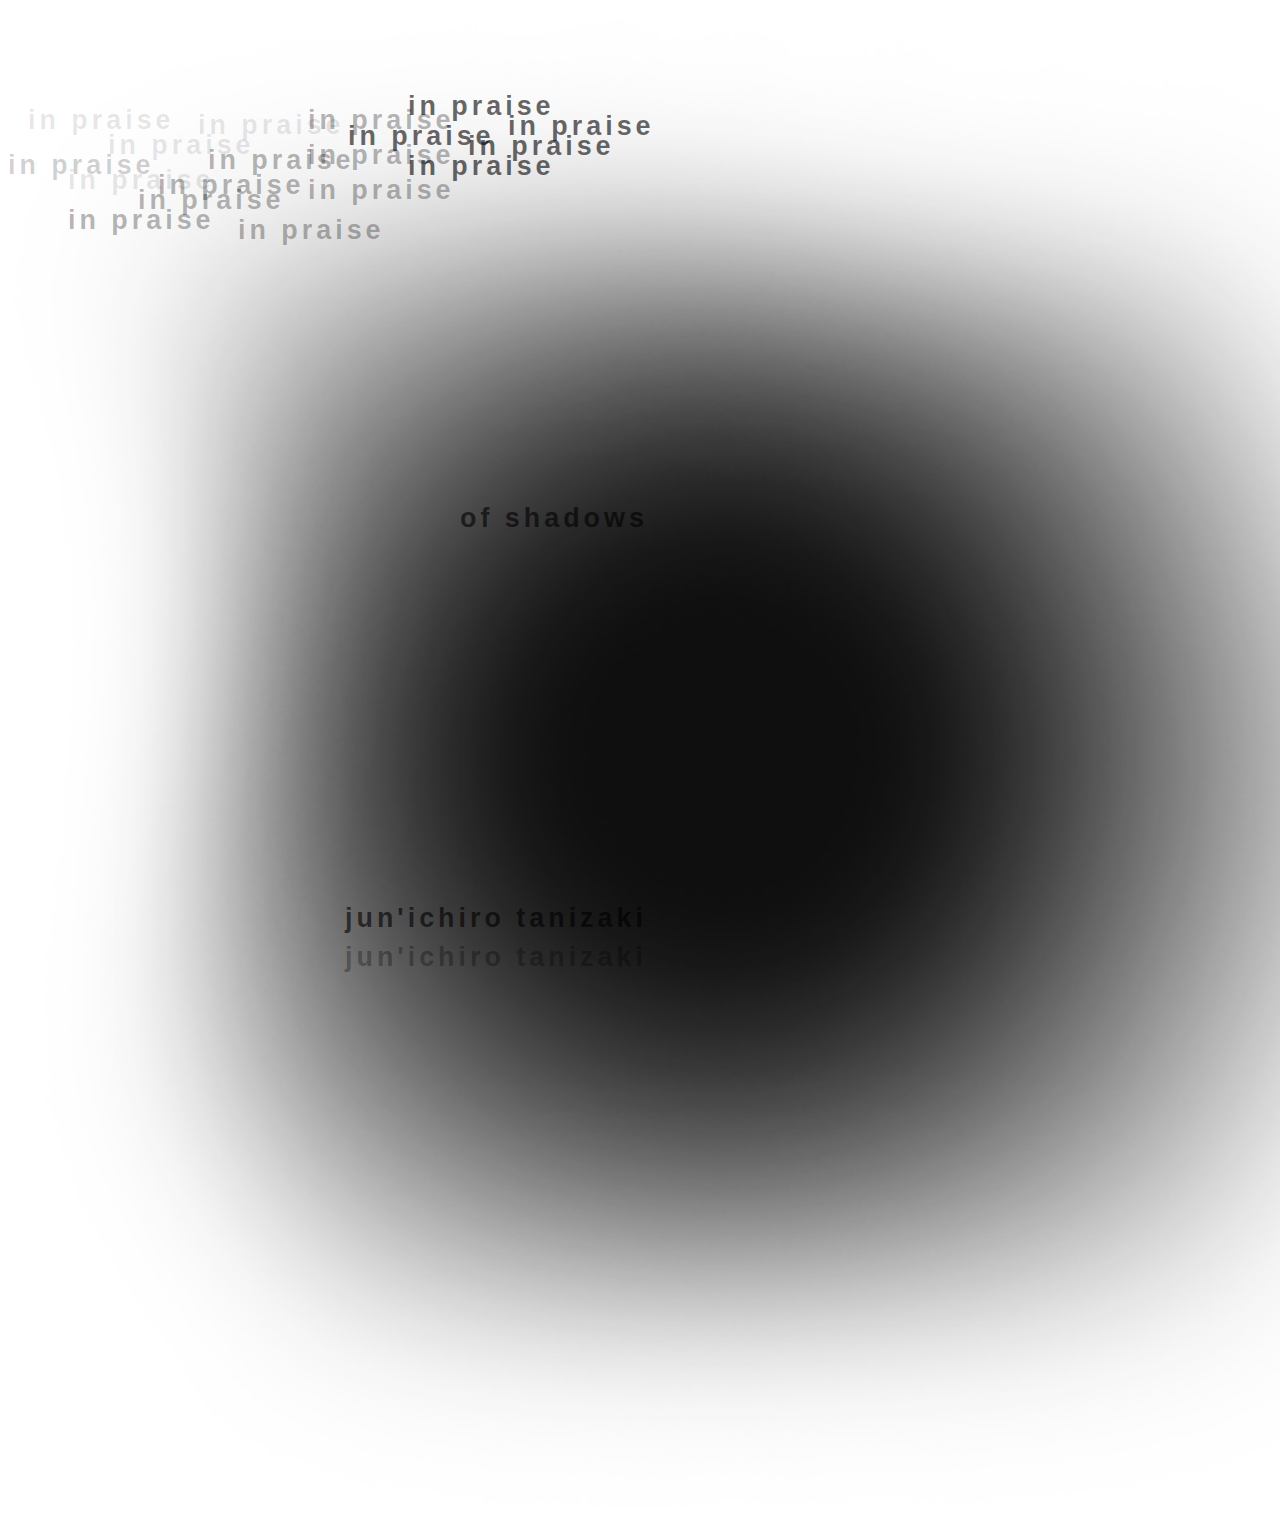
<file: index.html>
<!DOCTYPE html>
<html>
    <head>
        <meta charset="utf-8">
        <meta http-equiv="X-UA-Compatible" content="IE=edge">
        <title></title>
        <meta name="description" content="">
        <meta name="viewport" content="width=device-width, initial-scale=1">
        <link rel="stylesheet" href="style.css">
    </head> 
    <!-- Scattered IN PRAISE Text -->
    <div class="scattered-text">
        <h1 id="one">in praise</h1>
        <h2 id="two">in praise</h2>
        <h1 id="three">in praise</h1>
        <h1 id="four">in praise</h1>
        <h2 id="five">in praise</h2>
        <h3 id="six">in praise</h3>
        <h1 id="seven">in praise</h1>
        <h1 id="eight">in praise</h1>
        <h2 id="nine">in praise</h2>
        <h2 id="ten">in praise</h2>
        <h2 id="eleven">in praise</h2>
        <h3 id="twelve">in praise</h3>
        <h3 id="thirteen">in praise</h3>
        <h3 id="thirteen">in praise</h3>
        <h3 id="fourteen">in praise</h3>
        <h3 id="fifteen">in praise</h3>
        <h2 id="sixteen">in praise</h2>
        <h2 id="seventeen">in praise</h2>
        <h2 id="eighteen">in praise</h2>
    </div>
    <!-- Title + Author text  -->
    <h1 id="titlestill">of shadows</h1>
    <h1 id="author">jun'ichiro tanizaki</h1>
    <h2 id="author1">jun'ichiro tanizaki</h2>

    <!-- Button to page 1 -->
    <a href="page1.html" class="button"></a>
    
    <!-- Shadow Background on home page -->
    <img src="images/circle1.png" class="startshadow" width="1500" height="1500">
    </a>
  
    <body>

        <script src="" async defer></script>
    </body>
</html>
</file>
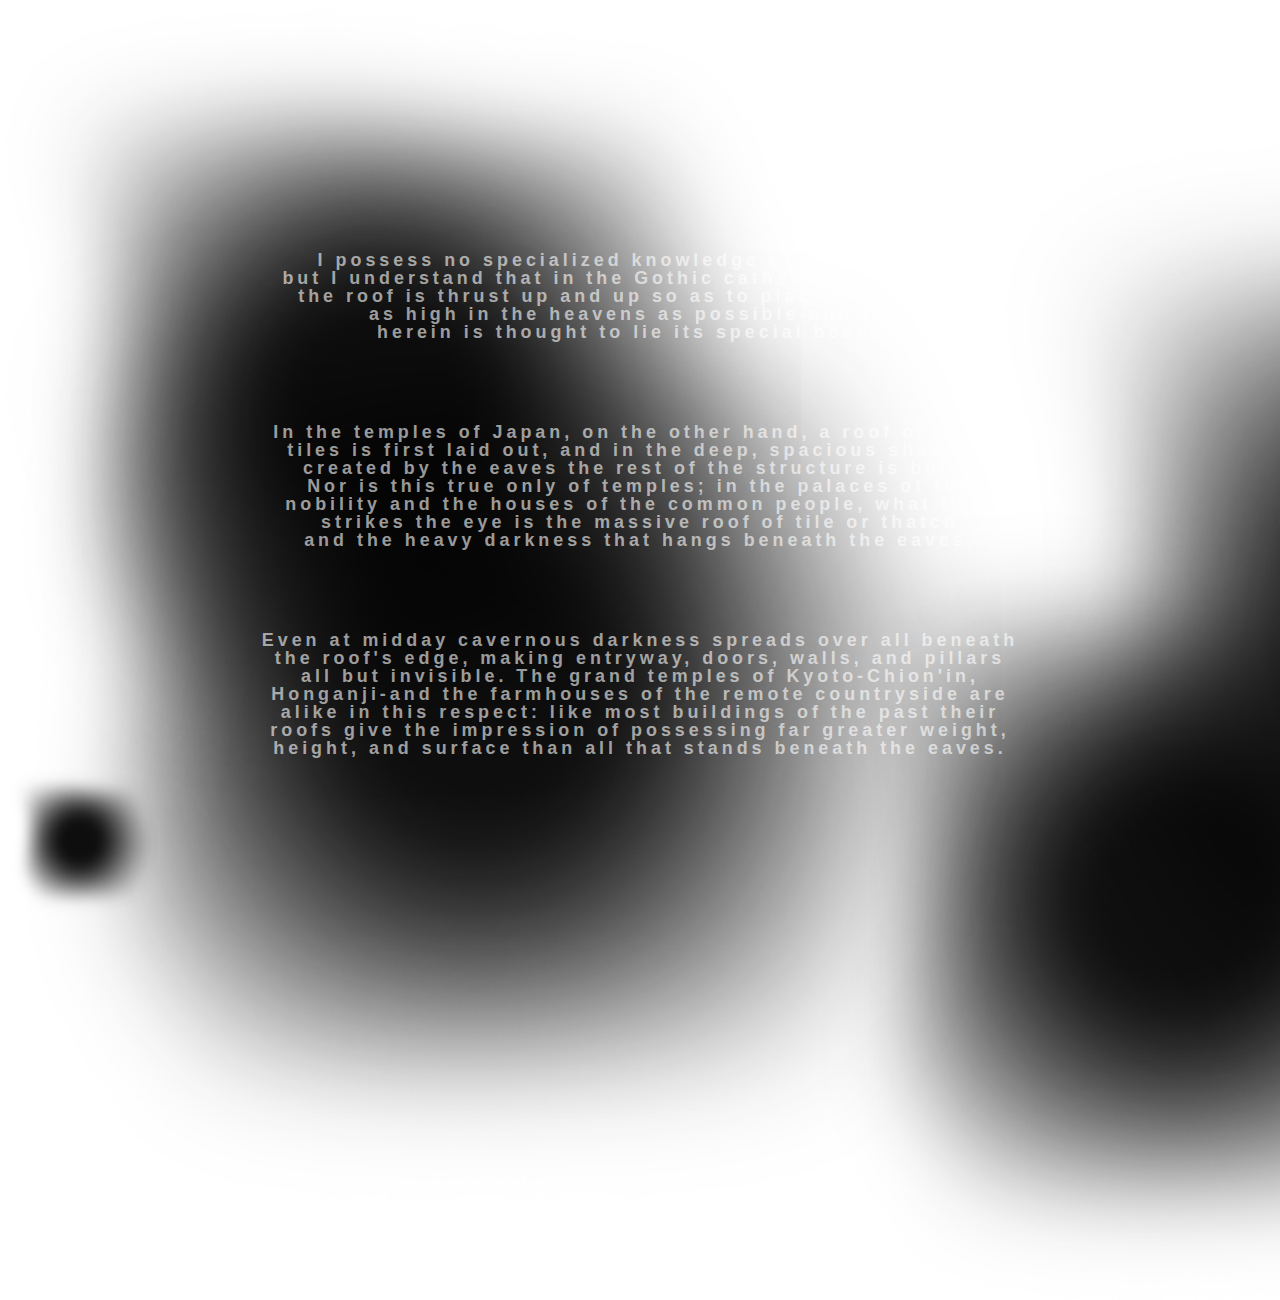
<file: page1.html>
<!DOCTYPE html>
<html>
    <head>
        <meta charset="utf-8">
        <meta http-equiv="X-UA-Compatible" content="IE=edge">
        <title></title>
        <meta name="description" content="">
        <meta name="viewport" content="width=device-width, initial-scale=1">
        <link rel="stylesheet" href="style1.css">
    </head> 
    <img src="images/circle3.png" class="shadow" width="1000" height="1000">
    <img src="images/circle3.png" class="shadow1" width="1000" height="1000">
    <img src="images/circle3.png" class="shadow2" width="800" height="800">
    <img src="images/circle3.png" class="shadow3" width="800" height="800">

<div class="story">
    <p>I possess no specialized knowledge of architecture,
    <p>but I understand that in the Gothic cathedral of the West,
    <p>the roof is thrust up and up so as to place its pinnacle
    <p>as high in the heavens as possible-and that 
    <p>herein is thought to lie its special beauty.</p>
</div>
     
<div class="story1">
    <p>In the temples of Japan, on the other hand, a roof of heavy 
    <p>tiles is first laid out, and in the deep, spacious shadows 
    <p>created by the eaves the rest of the structure is built.
    <p>Nor is this true only of temples; in the palaces of the
    <p>nobility and the houses of the common people, what first
    <p>strikes the eye is the massive roof of tile or thatch
    <p>and the heavy darkness that hangs beneath the eaves.</p>
</div>

<div class="story2">
    <p>Even at midday cavernous darkness spreads over all beneath
    <p>the roof's edge, making entryway, doors, walls, and pillars
    <p>all but invisible. The grand temples of Kyoto-Chion'in,
    <p>Honganji-and the farmhouses of the remote countryside are 
    <p>alike in this respect: like most buildings of the past their 
    <p>roofs give the impression  of possessing far greater weight, 
    <p>height, and surface than all that stands beneath the eaves.</p>
</div>

<!-- Shadow button picture -->
<img src="images/circle1.png" class="button1" width="150" height="150">

<!-- Button animation to page 2 -->
<a href="page2.html" class="button1"></a>
</file>
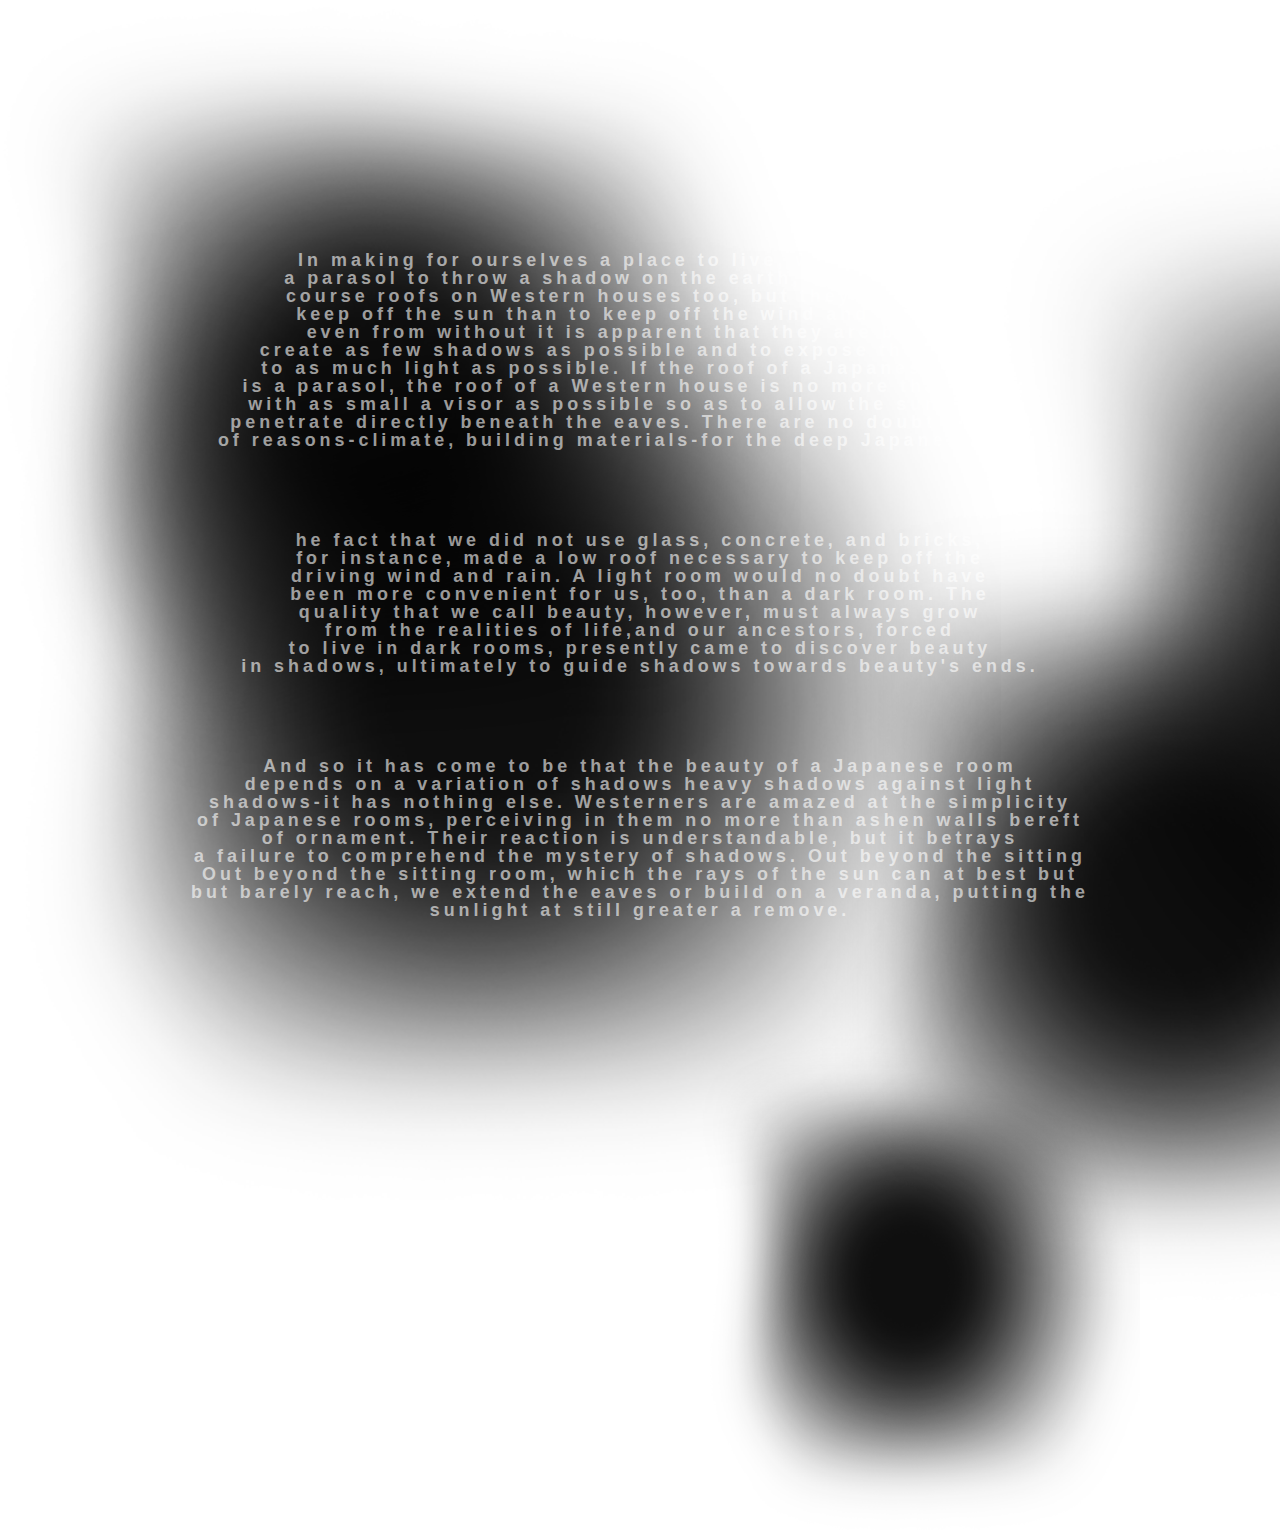
<file: page2.html>
<!DOCTYPE html>
<html>
    <head>
        <meta charset="utf-8">
        <meta http-equiv="X-UA-Compatible" content="IE=edge">
        <title></title>
        <meta name="description" content="">
        <meta name="viewport" content="width=device-width, initial-scale=1">
        <link rel="stylesheet" href="style2.css">
    </head> 
    <img src="images/circle3.png" class="shadow" width="1000" height="1000">
    <img src="images/circle3.png" class="shadow1" width="1000" height="1000">
    <img src="images/circle3.png" class="shadow2" width="800" height="800">
    <img src="images/circle3.png" class="shadow3" width="800" height="800">

<div class="story">
    <p>In making for ourselves a place to live, we first spread
    <p>a parasol to throw a shadow on the earth, and in the pale
    <p>course roofs on Western houses too, but they are less to 
    <p>keep off the sun than to keep off the wind and the dew; 
    <p>even from without it is apparent that they are built to
    <p>create as few shadows as possible and to expose the interior 
    <p>to as much light as possible. If the roof of a Japanese house
    <p>is a parasol,  the roof of a Western house is no more than a cap,
    <p>with as small a visor as possible so as to allow the sunlight to
    <p>penetrate directly beneath the eaves. There are no doubt all sorts
    <p>of reasons-climate, building materials-for the deep Japanese eaves.
    </p>
</div>
     
<div class="story1">
    <p>he fact that we did not use glass, concrete, and bricks, 
    <p>for instance, made a low  roof necessary to keep off the 
    <p>driving wind and rain. A light room would no doubt have 
    <p>been more convenient for us, too, than a dark room. The
    <p>quality that we call beauty, however, must always grow 
    <p>from the realities of life,and our ancestors, forced 
    <p>to live in dark rooms, presently came to discover beauty
    <p>in shadows, ultimately to guide shadows towards beauty's ends.</p>
    </p>
</div>

<div class="story2">
    <p>And so it has come to be that the beauty of a Japanese room
    <p>depends on a variation of shadows heavy shadows against light 
    <p>shadows-it has nothing else. Westerners are amazed at the simplicity
    <p>of Japanese rooms, perceiving in them no more than ashen walls bereft
    <p>of ornament. Their reaction is understandable, but it betrays 
    <p>a failure to comprehend the mystery of shadows. Out beyond the sitting
    <p>Out beyond the sitting room, which the rays of the sun can at best but
    <p>but barely reach, we extend the eaves or build on a veranda, putting the
    <p>sunlight at still greater a remove. </p>
    </p>
    </p>
</div>

<!-- Shadow button picture -->
<img src="images/circle1.png" class="button1" width="150" height="150">

<!-- Button animation to page 3 -->
<a href="page3.html" class="button1"></a>
</file>
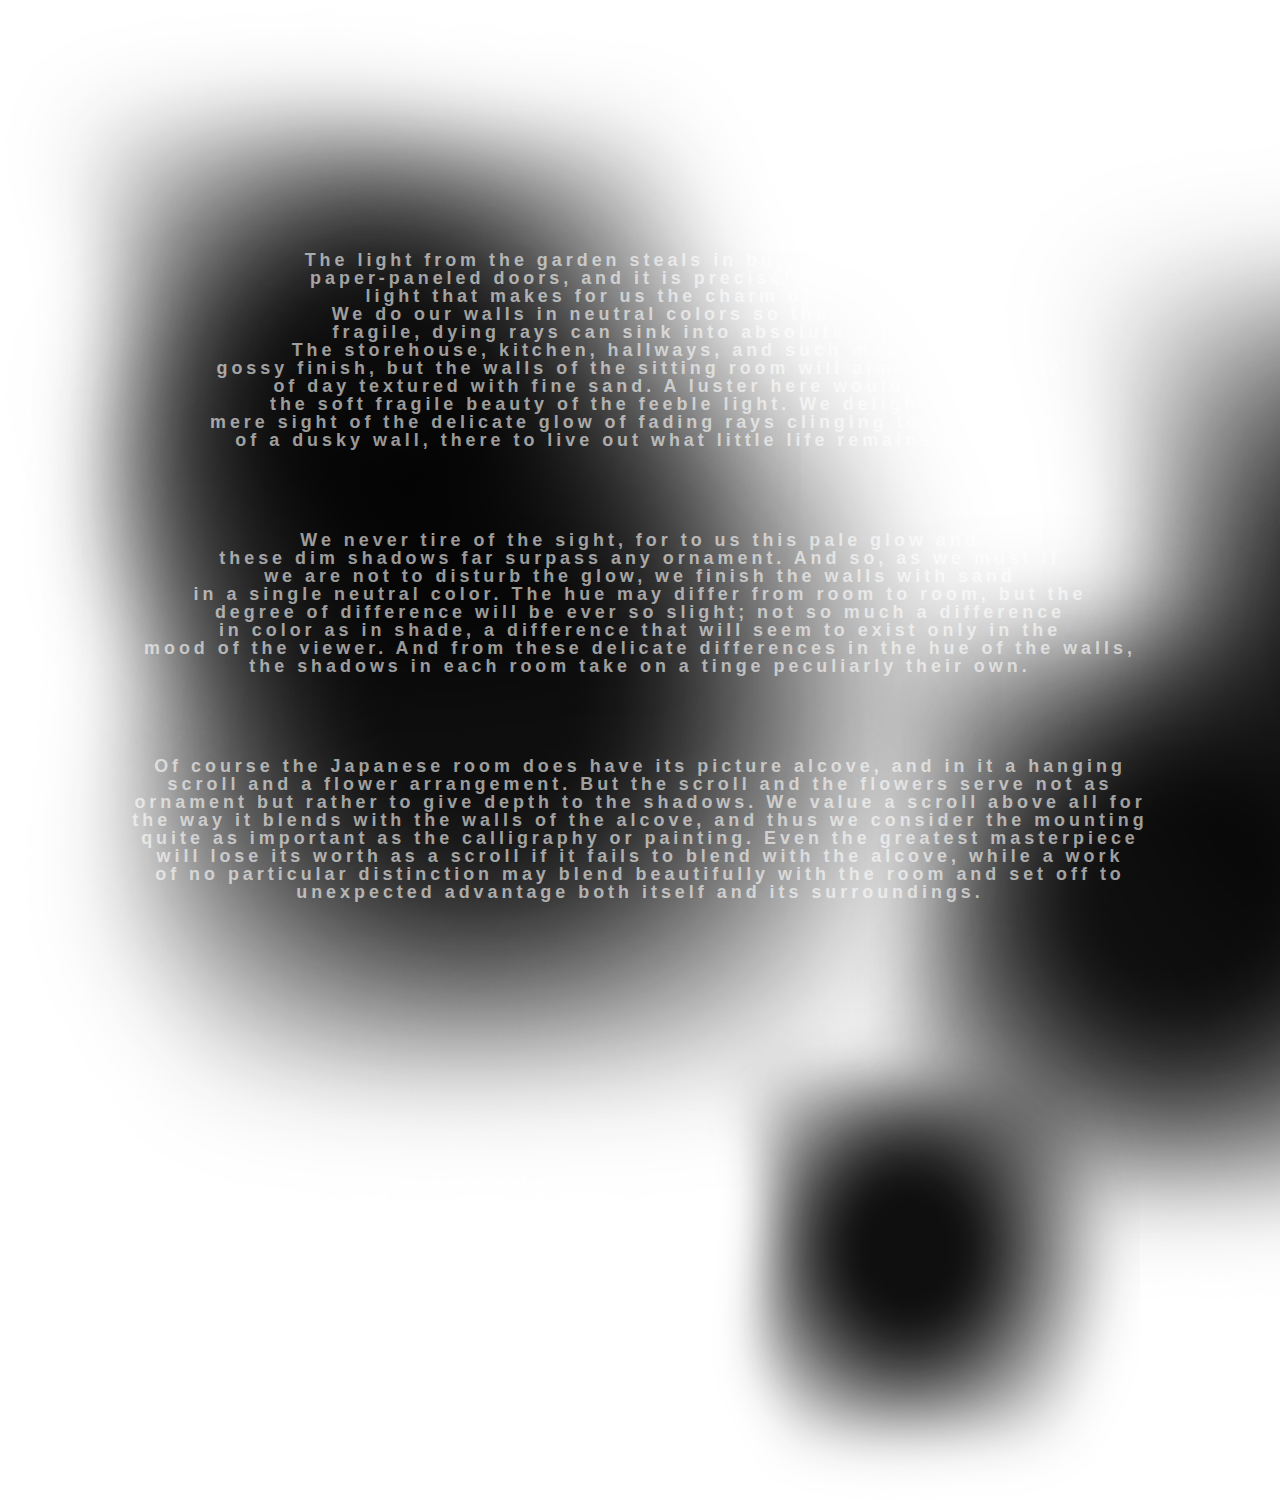
<file: page3.html>
<!DOCTYPE html>
<html>
    <head>
        <meta charset="utf-8">
        <meta http-equiv="X-UA-Compatible" content="IE=edge">
        <title></title>
        <meta name="description" content="">
        <meta name="viewport" content="width=device-width, initial-scale=1">
        <link rel="stylesheet" href="style3.css">
    </head> 
    <img src="images/circle3.png" class="shadow" width="1000" height="1000">
    <img src="images/circle3.png" class="shadow1" width="1000" height="1000">
    <img src="images/circle3.png" class="shadow2" width="800" height="800">
    <img src="images/circle3.png" class="shadow3" width="800" height="800">

<div class="story">
    <p>The light from the garden steals in but dimly through,
    <p>paper-paneled doors, and it is precisely this indirect 
    <p>light that makes for us the charm of a room. 
    <p>We do our walls in neutral colors so that the sad, 
    <p>fragile, dying rays can sink into absolute repose. 
    <p>The storehouse, kitchen, hallways, and  such may have a 
    <p>gossy finish, but the walls of the sitting room will almost always be
    <p>of day textured with fine sand. A luster here would destroy 
    <p>the soft fragile beauty of the feeble light. We delight in the 
    <p>mere sight of the delicate glow of fading rays clinging to the surface
    <p>of a dusky wall, there to live out what little life remains to them. 
    </p>
</div>
     
<div class="story1">
    <p>We never tire of the sight, for to us this pale glow and 
    <p>these dim shadows far surpass any ornament. And so, as we must if
    <p>we are not to disturb the glow, we finish the walls with sand
    <p>in a single neutral color. The hue may differ from room to room, but the
    <p>degree of difference will be ever so slight; not so much a difference 
    <p>in color as in shade, a difference that will seem to exist only in the
    <p>mood of the viewer. And from these delicate differences in the hue of the walls,
    <p>the shadows in each room take on a tinge peculiarly their own.</p>
    </p>
</div>

<div class="story2">
    <p>Of course the Japanese room does have its picture alcove, and in it a hanging 
    <p>scroll and a flower arrangement. But the scroll and the flowers serve not as
    <p>ornament but rather to give depth to the shadows. We value a scroll above all for 
    <p>the way it blends with the walls of the alcove, and thus we consider the mounting 
    <p>quite as important as the calligraphy or painting. Even the greatest masterpiece
    <p>will lose its worth as a scroll if it fails to blend with the alcove, while a work
    <p>of no particular distinction may blend beautifully with the room and set off to 
    <p>unexpected advantage both itself and its surroundings. 
    </p>
</div>

<!-- Shadow button picture -->
<img src="images/circle1.png" class="button1" width="150" height="150">

<!-- Button animation to page 3 -->
<a href="page4.html" class="button1"></a>
</file>
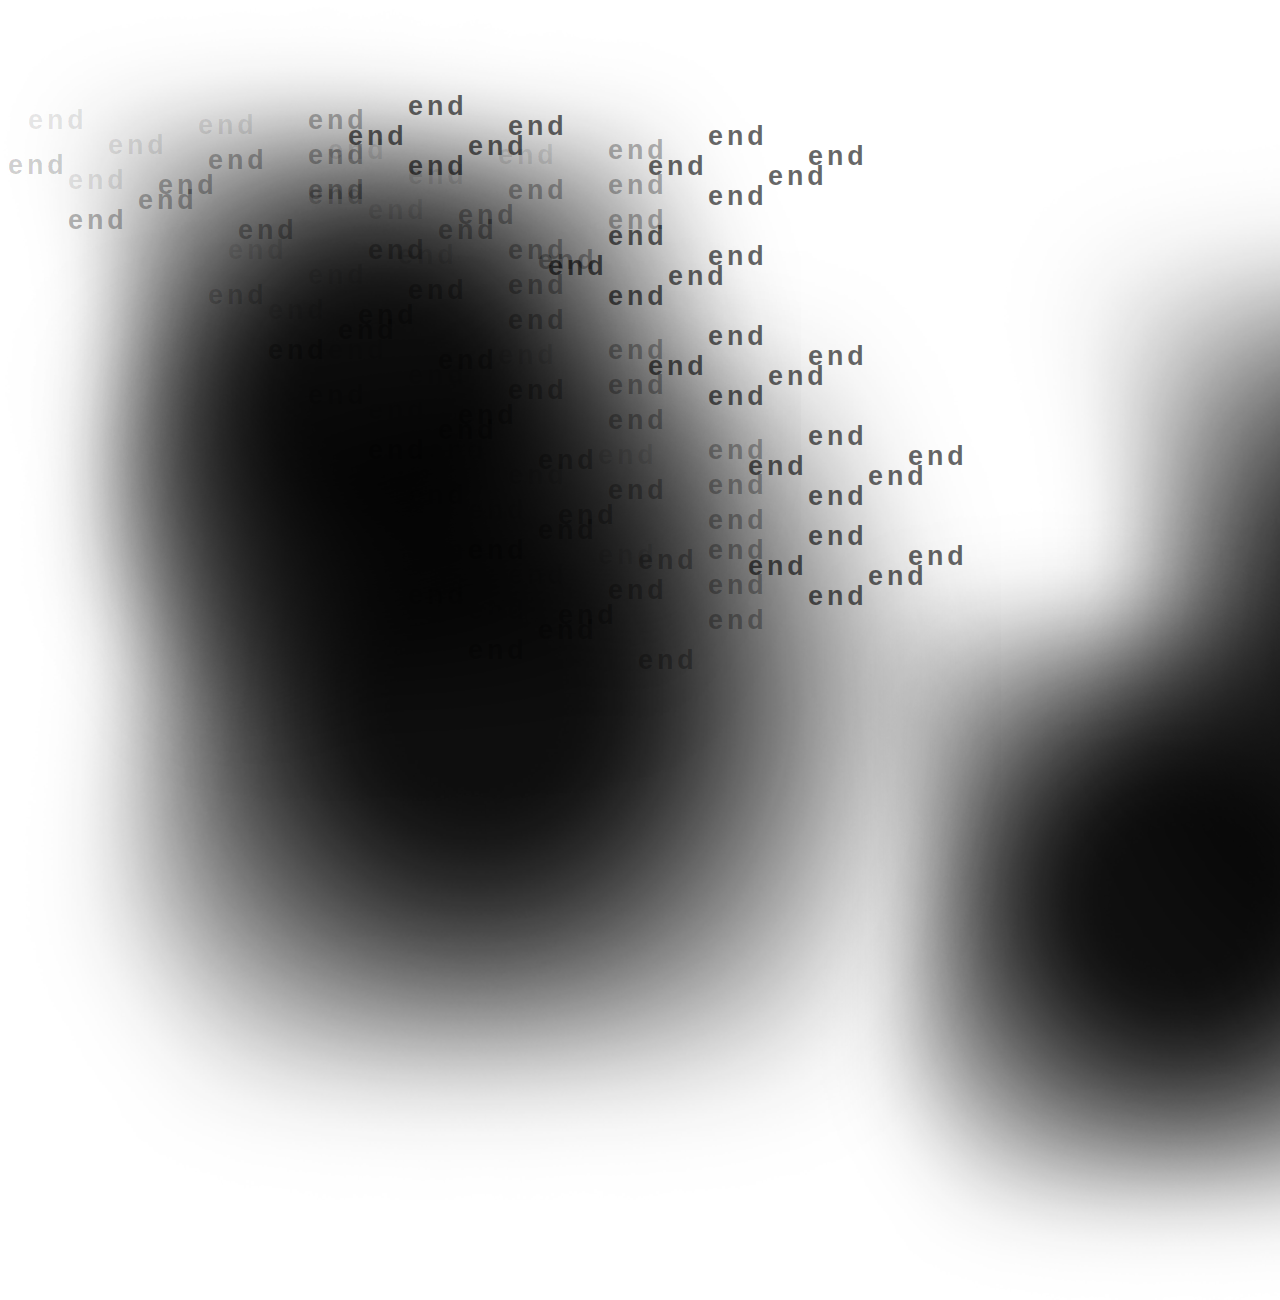
<file: page4.html>
<!DOCTYPE html>
<html>
    <head>
        <meta charset="utf-8">
        <meta http-equiv="X-UA-Compatible" content="IE=edge">
        <title></title>
        <meta name="description" content="">
        <meta name="viewport" content="width=device-width, initial-scale=1">
        <link rel="stylesheet" href="style4.css">
    </head> 
    <!-- Scattered IN PRAISE Text -->
    <div class="scattered-text">
        <h1 id="one">end</h1>
        <h2 id="two">end</h2>
        <h1 id="three">end</h1>
        <h1 id="four">end</h1>
        <h2 id="five">end</h2>
        <h3 id="six">end</h3>
        <h1 id="seven">end</h1>
        <h1 id="eight">end</h1>
        <h2 id="nine">end</h2>
        <h2 id="ten">end</h2>
        <h2 id="eleven">end</h2>
        <h3 id="twelve">end</h3>
        <h3 id="thirteen">end</h3>
        <h3 id="thirteen">end</h3>
        <h3 id="fourteen">end</h3>
        <h3 id="fifteen">end</h3>
        <h2 id="sixteen">end</h2>
        <h2 id="seventeen">end</h2>
        <h2 id="eighteen">end</h2>
    </div>

    <div2 class="scattered-text1">
        <h1 id="one">end</h1>
        <h2 id="two">end</h2>
        <h1 id="three">end</h1>
        <h1 id="four">end</h1>
        <h2 id="five">end</h2>
        <h3 id="six">end</h3>
        <h1 id="seven">end</h1>
        <h1 id="eight">end</h1>
        <h2 id="nine">end</h2>
        <h2 id="ten">end</h2>
        <h2 id="eleven">end</h2>
        <h3 id="twelve">end</h3>
        <h3 id="thirteen">end</h3>
        <h3 id="thirteen">end</h3>
        <h3 id="fourteen">end</h3>
        <h3 id="fifteen">end</h3>
        <h2 id="sixteen">end</h2>
        <h2 id="seventeen">end</h2>
        <h2 id="eighteen">end</h2>
    </div2>

    <div3 class="scattered-text2">
        <h1 id="one">end</h1>
        <h2 id="two">end</h2>
        <h1 id="three">end</h1>
        <h1 id="four">end</h1>
        <h2 id="five">end</h2>
        <h3 id="six">end</h3>
        <h1 id="seven">end</h1>
        <h1 id="eight">end</h1>
        <h2 id="nine">end</h2>
        <h2 id="ten">end</h2>
        <h2 id="eleven">end</h2>
        <h3 id="twelve">end</h3>
        <h3 id="thirteen">end</h3>
        <h3 id="thirteen">end</h3>
        <h3 id="fourteen">end</h3>
        <h3 id="fifteen">end</h3>
        <h2 id="sixteen">end</h2>
        <h2 id="seventeen">end</h2>
        <h2 id="eighteen">end</h2>
    </div3>

    <div4 class="scattered-text3">
        <h1 id="one">end</h1>
        <h2 id="two">end</h2>
        <h1 id="three">end</h1>
        <h1 id="four">end</h1>
        <h2 id="five">end</h2>
        <h3 id="six">end</h3>
        <h1 id="seven">end</h1>
        <h1 id="eight">end</h1>
        <h2 id="nine">end</h2>
        <h2 id="ten">end</h2>
        <h2 id="eleven">end</h2>
        <h3 id="twelve">end</h3>
        <h3 id="thirteen">end</h3>
        <h3 id="thirteen">end</h3>
        <h3 id="fourteen">end</h3>
        <h3 id="fifteen">end</h3>
        <h2 id="sixteen">end</h2>
        <h2 id="seventeen">end</h2>
        <h2 id="eighteen">end</h2>
    </div4>

    <div5 class="scattered-text4">
        <h1 id="one">end</h1>
        <h2 id="two">end</h2>
        <h1 id="three">end</h1>
        <h1 id="four">end</h1>
        <h2 id="five">end</h2>
        <h3 id="six">end</h3>
        <h1 id="seven">end</h1>
        <h1 id="eight">end</h1>
        <h2 id="nine">end</h2>
        <h2 id="ten">end</h2>
        <h2 id="eleven">end</h2>
        <h3 id="twelve">end</h3>
        <h3 id="thirteen">end</h3>
        <h3 id="thirteen">end</h3>
        <h3 id="fourteen">end</h3>
        <h3 id="fifteen">end</h3>
        <h2 id="sixteen">end</h2>
        <h2 id="seventeen">end</h2>
        <h2 id="eighteen">end</h2>
    </div5>

    <div6 class="scattered-text5">
        <h1 id="one">end</h1>
        <h2 id="two">end</h2>
        <h1 id="three">end</h1>
        <h1 id="four">end</h1>
        <h2 id="five">end</h2>
        <h3 id="six">end</h3>
        <h1 id="seven">end</h1>
        <h1 id="eight">end</h1>
        <h2 id="nine">end</h2>
        <h2 id="ten">end</h2>
        <h2 id="eleven">end</h2>
        <h3 id="twelve">end</h3>
        <h3 id="thirteen">end</h3>
        <h3 id="thirteen">end</h3>
        <h3 id="fourteen">end</h3>
        <h3 id="fifteen">end</h3>
        <h2 id="sixteen">end</h2>
        <h2 id="seventeen">end</h2>
        <h2 id="eighteen">end</h2>
    </div6>

    <!-- Button to page 1 -->
    <a href="index.html" class="button"></a>
    
    <!-- Shadow Background on home page -->
    
    </a>
    <img src="images/circle3.png" class="shadow" width="1000" height="1000">
    <img src="images/circle3.png" class="shadow1" width="1000" height="1000">
    <img src="images/circle3.png" class="shadow2" width="800" height="800">
    <img src="images/circle3.png" class="shadow3" width="800" height="800">
    <body>

        <script src="" async defer></script>
    </body>
</html>
</file>
<file: style.css>
/* Darkest Opacity Text */
h1 {
  font-family: Arial, Helvetica, sans-serif;
  letter-spacing: 4px;
  font-weight: bold;
  font-size: 2.1vw;
  color: rgba(0, 0, 0, 0.6);
  line-height: 0.1px;
}

/* Lighter Opacity Text */
h2 {
  font-family: Arial, Helvetica, sans-serif;
  letter-spacing: 4px;
  font-weight: bold;
  font-size: 2.1vw;
  color: rgba(0, 0, 0, 0.3);
  line-height: 0.1px;
}

/* Lightest Opacity Text */
h3 {
  font-family: Arial, Helvetica, sans-serif;
  letter-spacing: 4px;
  font-weight: bold;
  font-size: 2.1vw;
  color: rgba(0, 0, 0, 0.1);
  line-height: 0.2px;
}

/* ?????? */
a { 
  font-family: Arial, Helvetica, sans-serif;
  letter-spacing: 4px;
  font-weight: bold;
  font-size: 2.1vw;
  color: rgba(0, 0, 0, 0.1);
  line-height: 0.2px;
}

/* In praise text */
#one {
    position: absolute;
    top: 10px;
    left: 400px;
}

#two {
    position: absolute;
    top: 20px;
    left: 300px;
}

#three {
    position: absolute;
    top: 40px;
    left: 340px;
}

#four {
    position: absolute;
    top: 30px;
    left: 500px;
}

#five {
    position: absolute;
    top: 60px;
    left: 200px;
}

#six {
    position: absolute;
    top:40px;
    left: 100px;
}

#seven {
    position: absolute;
    top:70px;
    left: 400px;
}

#eight {
    position: absolute;
    top:50px;
    left: 460px;
}

#nine {
    position: absolute;
    top:90px;
    left: 300px;
}

#ten {
    position: absolute;
    top:55px;
    left: 300px;
}

#eleven {
    position: absolute;
    top:85px;
    left: 150px;
}


#twelve {
    position: absolute;
    top:75px;
    left: 60px;
}

#thirteen {
    position: absolute;
    top:60px;
    left: 0px;
}

#fourteen {
    position: absolute;
    top:15px;
    left: 20px;
}

#fifteen {
    position: absolute;
    top:20px;
    left: 190px;
}

#sixteen {
    position: absolute;
    top:100px;
    left: 130px;
}

#seventeen {
    position: absolute;
    top:120px;
    left: 60px;
}

#eighteen {
    position: absolute;
    top:130px;
    left: 230px;
}

/* Title "OF SHADOWS"  */
#titlestill {
    position: absolute;
    top:500px;
    left:460px;
}

/* Author Title */
#author {
    position: absolute;
    top:900px;
    left:345px;
}

/* Author Title Shadow */
#author1 {
    position: absolute;
    top:935px;
    left:345px;
}

/* Title + Author hovers */
#titlestill:hover {
color: rgba(255, 255, 255, 0.644);
-webkit-transition: color 2s ease-out;
-moz-transition: color 2s ease-out;
-o-transition: color 2s ease-out;
-ms-transition: color 2s ease-out;
transition: color 2s ease-out;
}

#author:hover {
color: rgba(255, 255, 255, 0.644);
-webkit-transition: color 2s ease-out;
-moz-transition: color 2s ease-out;
-o-transition: color 2s ease-out;
-ms-transition: color 2s ease-out;
transition: color 2s ease-out;
}

#author1:hover {
color: rgba(255, 255, 255, 0.099);
-webkit-transition: color 2s ease-out;
-moz-transition: color 2s ease-out;
-o-transition: color 2s ease-out;
-ms-transition: color 2s ease-out;
transition: color 2s ease-out;
}

/* All of "IN PRAISE" grouped together */
div {
position: relative;
top:70px;
}

Background
body {
background-image: url('images/shadowcursor.png');
background-size: 100%;
background-repeat: no-repeat;
}

/* Fading "IN PRAISE" Animations */
  */

#one {
    -webkit-animation: fadeinout 10s infinite;
    animation: fadeinout 10s infinite;
} 

@-webkit-keyframes fadeinout {
  0%,100% { opacity: 0; }
  50% { opacity: 1; }
}

@keyframes fadeinout {
  0%,100% { opacity: 0; }
  50% { opacity: 1; }
}

#two {
    -webkit-animation: fadeinout 8s infinite;
    animation: fadeinout 8s infinite;
}

@-webkit-keyframes fadeinout {
  0%,100% { opacity: 0; }
  50% { opacity: 1; }
}

@keyframes fadeinout {
  0%,100% { opacity: 0; }
  50% { opacity: 1; }
}
    
#three {
    -webkit-animation: fadeinout 9s infinite;
    animation: fadeinout 9s infinite;
}

@-webkit-keyframes fadeinout {
  0%,100% { opacity: 0; }
  50% { opacity: 1; }
}

@keyframes fadeinout {
  0%,100% { opacity: 0; }
  50% { opacity: 1; }
}
#four {
    -webkit-animation: fadeinout 5s infinite;
    animation: fadeinout 5s infinite;
}

@-webkit-keyframes fadeinout {
  0%,100% { opacity: 0; }
  50% { opacity: 1; }
}

@keyframes fadeinout {
  0%,100% { opacity: 0; }
  50% { opacity: 1; }
}

#five {
    -webkit-animation: fadeinout 3s infinite;
    animation: fadeinout 3s infinite;
}

@-webkit-keyframes fadeinout {
  0%,100% { opacity: 0; }
  50% { opacity: 1; }
}

@keyframes fadeinout {
  0%,100% { opacity: 0; }
  50% { opacity: 1; }
}
#six {
    -webkit-animation: fadeinout 10s infinite;
    animation: fadeinout 10s infinite;
}

@-webkit-keyframes fadeinout {
  0%,100% { opacity: 0; }
  50% { opacity: 1; }
}

@keyframes fadeinout {
  0%,100% { opacity: 0; }
  50% { opacity: 1; }
}

#seven {
    -webkit-animation: fadeinout 10s infinite;
    animation: fadeinout 10s infinite;
}

@-webkit-keyframes fadeinout {
  0%,100% { opacity: 0; }
  50% { opacity: 1; }
}

@keyframes fadeinout {
  0%,100% { opacity: 0; }
  50% { opacity: 1; }
}

#nine {
    -webkit-animation: fadeinout 10s infinite;
    animation: fadeinout 10s infinite;
}

@-webkit-keyframes fadeinout {
  0%,100% { opacity: 0; }
  50% { opacity: 1; }
}

@keyframes fadeinout {
  0%,100% { opacity: 0; }
  50% { opacity: 1; }
}

#sixteen {
    -webkit-animation: fadeinout 10s infinite;
    animation: fadeinout 10s infinite;
}

@-webkit-keyframes fadeinout {
  0%,100% { opacity: 0; }
  50% { opacity: 1; }
}

@keyframes fadeinout {
  0%,100% { opacity: 0; }
  50% { opacity: 1; }
}

#eight {
    -webkit-animation: fadeinout 10s infinite;
    animation: fadeinout 10s infinite;
}

@-webkit-keyframes fadeinout {
  0%,100% { opacity: 0; }
  50% { opacity: 1; }
}

@keyframes fadeinout {
  0%,100% { opacity: 0; }
  50% { opacity: 1; }
}

#seventeen {
    -webkit-animation: fadeinout 10s infinite;
    animation: fadeinout 10s infinite;
}

@-webkit-keyframes fadeinout {
  0%,100% { opacity: 0; }
  50% { opacity: 1; }
}

@keyframes fadeinout {
  0%,100% { opacity: 0; }
  50% { opacity: 1; }
}

#eighteen {
    -webkit-animation: fadeinout 10s infinite;
    animation: fadeinout 10s infinite;
}

@-webkit-keyframes fadeinout {
  0%,100% { opacity: 0; }
  50% { opacity: 1; }
}

@keyframes fadeinout {
  0%,100% { opacity: 0; }
  50% { opacity: 1; }
}

/* Button "NEXT PAGE" Animation in */
.button {     
  background-color: transparent;
  width: 360px;
  height: 310px;
  border: none;
  cursor:pointer;
  overflow: hidden;
  position: absolute;
  top:580px;
  left:520px;
}
</file>
<file: style1.css>
.story {
    font-family: Arial, Helvetica, sans-serif;
    text-align: center;
    letter-spacing: 4px;
    font-weight: bold;
    font-size: 1.4vw;
    color: rgba(255, 255, 255, 0.6);
    line-height: 0.1px;
    margin-top: 260px;
    position: relative;
}
     
.story:hover {
    color: rgba(0, 0, 0, 0.644);
    -webkit-transition: color 5s ease-out;
     -moz-transition: color 5s ease-out;
    -o-transition: color 5s ease-out;
    -ms-transition: color 5s ease-out;
    transition: color 5s ease-out;
}

.story1 {
    font-family: Arial, Helvetica, sans-serif;
    text-align: center;
    letter-spacing: 4px;
    font-weight: bold;
    font-size: 1.4vw;
    color: rgba(255, 255, 255, 0.6);
    line-height: 0.1px;
    margin-top: 100px;
    position: relative;
}
     
.story1:hover {
    color: rgba(0, 0, 0, 0.644);
    -webkit-transition: color 5s ease-out;
    -moz-transition: color 5s ease-out;
    -o-transition: color 5s ease-out;
    -ms-transition: color 5s ease-out;
    transition: color 5s ease-out;
}

.story2 {
    font-family: Arial, Helvetica, sans-serif;
    text-align: center;
    letter-spacing: 4px;
    font-weight: bold;
    font-size: 1.4vw;
    color: rgba(255, 255, 255, 0.6);
    line-height: 0.1px;
    margin-top: 100px;
    position: relative;
}

.story2:hover {
    color: rgba(0, 0, 0, 0.644);
    -webkit-transition: color 5s ease-out;
     -moz-transition: color 5s ease-out;
    -o-transition: color 5s ease-out;
    -ms-transition: color 5s ease-out;
    transition: color 5s ease-out;
}

.shadow {
    position:absolute;
    top: 200px;
    left: 1px;
     -webkit-animation: fadeinout 12s infinite;
    animation: fadeinout 12s infinite;
}
      
    @-webkit-keyframes fadeinout {
    0%,100% { opacity: 0; }
    50% { opacity: 1; }
}
      
    @keyframes fadeinout {
      0%,100% { opacity: 0; }
      50% { opacity: 1; }
}

.shadow1 {
    position: absolute;
    top: 130px;
    left: 1000px;
     -webkit-animation: fadeinout 10s infinite;
    animation: fadeinout 10s infinite;
}
      
    @-webkit-keyframes fadeinout {
    0%,100% { opacity: 0; }
    50% { opacity: 1; }
}
      
    @keyframes fadeinout {
      0%,100% { opacity: 0; }
      50% { opacity: 1; }
}

.shadow2 {
    position: absolute;
    top: 1px;
    left: 1px;
     -webkit-animation: fadeinout 6s infinite;
    animation: fadeinout 6s infinite;
}
      
    @-webkit-keyframes fadeinout {
    0%,100% { opacity: 0; }
    50% { opacity: 1; }
}
      
    @keyframes fadeinout {
      0%,100% { opacity: 0; }
      50% { opacity: 1; }
}

.shadow3 {
    position: absolute;
    top: 500px;
    left: 800px;
     -webkit-animation: fadeinout 4s infinite;
    animation: fadeinout 4s infinite;
}
      
    @-webkit-keyframes fadeinout {
    0%,100% { opacity: 0; }
    50% { opacity: 1; }
}
      
    @keyframes fadeinout {
      0%,100% { opacity: 0; }
      50% { opacity: 1; }
}
</file>
<file: style2.css>
/* First Paragraph */
.story {
    font-family: Arial, Helvetica, sans-serif;
    text-align: center;
    letter-spacing: 4px;
    font-weight: bold;
    font-size: 1.4vw;
    color: rgba(255, 255, 255, 0.6);
    line-height: 0.1px;
    margin-top: 260px;
    position: relative;
}

/* First Paragraph hover animation */
.story:hover {
    color: rgba(0, 0, 0, 0.644);
    -webkit-transition: color 5s ease-out;
     -moz-transition: color 5s ease-out;
    -o-transition: color 5s ease-out;
    -ms-transition: color 5s ease-out;
    transition: color 5s ease-out;
}

/* Second Paragraph */
.story1 {
    font-family: Arial, Helvetica, sans-serif;
    text-align: center;
    letter-spacing: 4px;
    font-weight: bold;
    font-size: 1.4vw;
    color: rgba(255, 255, 255, 0.6);
    line-height: 0.1px;
    margin-top: 100px;
    position: relative;
}
    
/* Second Paragraph hover animation */
.story1:hover {
    color: rgba(0, 0, 0, 0.644);
    -webkit-transition: color 5s ease-out;
    -moz-transition: color 5s ease-out;
    -o-transition: color 5s ease-out;
    -ms-transition: color 5s ease-out;
    transition: color 5s ease-out;
}

/* Third Paragraph */
.story2 {
    font-family: Arial, Helvetica, sans-serif;
    text-align: center;
    letter-spacing: 4px;
    font-weight: bold;
    font-size: 1.4vw;
    color: rgba(255, 255, 255, 0.6);
    line-height: 0.1px;
    margin-top: 100px;
    position: relative;
}

/* Third Paragraph hover animation */
.story2:hover {
    color: rgba(0, 0, 0, 0.644);
    -webkit-transition: color 5s ease-out;
     -moz-transition: color 5s ease-out;
    -o-transition: color 5s ease-out;
    -ms-transition: color 5s ease-out;
    transition: color 5s ease-out;
}

/* Shadow Animations */
.shadow {
    position:absolute;
    top: 200px;
    left: 1px;
     -webkit-animation: fadeinout 12s infinite;
    animation: fadeinout 12s infinite;
}
      
    @-webkit-keyframes fadeinout {
    0%,100% { opacity: 0; }
    50% { opacity: 1; }
}
      
    @keyframes fadeinout {
      0%,100% { opacity: 0; }
      50% { opacity: 1; }
}

.shadow1 {
    position: absolute;
    top: 130px;
    left: 1000px;
     -webkit-animation: fadeinout 10s infinite;
    animation: fadeinout 10s infinite;
}
      
    @-webkit-keyframes fadeinout {
    0%,100% { opacity: 0; }
    50% { opacity: 1; }
}
      
    @keyframes fadeinout {
      0%,100% { opacity: 0; }
      50% { opacity: 1; }
}

.shadow2 {
    position: absolute;
    top: 1px;
    left: 1px;
     -webkit-animation: fadeinout 6s infinite;
    animation: fadeinout 6s infinite;
}
      
    @-webkit-keyframes fadeinout {
    0%,100% { opacity: 0; }
    50% { opacity: 1; }
}
      
    @keyframes fadeinout {
      0%,100% { opacity: 0; }
      50% { opacity: 1; }
}

.shadow3 {
    position: absolute;
    top: 500px;
    left: 800px;
     -webkit-animation: fadeinout 4s infinite;
    animation: fadeinout 4s infinite;
}
      
    @-webkit-keyframes fadeinout {
    0%,100% { opacity: 0; }
    50% { opacity: 1; }
}
      
    @keyframes fadeinout {
      0%,100% { opacity: 0; }
      50% { opacity: 1; }
}

/* Shadow Button */
.button1 {
        background-color: transparent;
        width: 440px;
        height: 500px;
        border: none;
        cursor:pointer;
        overflow: hidden;
        position: absolute;
        top:1030px;
        left:700px;
        -webkit-animation: fadeinout 10s infinite;
        animation: fadeinout 10s infinite;
    }
</file>
<file: style3.css>
/* First Paragraph */
.story {
    font-family: Arial, Helvetica, sans-serif;
    text-align: center;
    letter-spacing: 4px;
    font-weight: bold;
    font-size: 1.4vw;
    color: rgba(255, 255, 255, 0.6);
    line-height: 0.1px;
    margin-top: 260px;
    position: relative;
}

/* First Paragraph hover animation */
.story:hover {
    color: rgba(0, 0, 0, 0.644);
    -webkit-transition: color 5s ease-out;
     -moz-transition: color 5s ease-out;
    -o-transition: color 5s ease-out;
    -ms-transition: color 5s ease-out;
    transition: color 5s ease-out;
}

/* Second Paragraph */
.story1 {
    font-family: Arial, Helvetica, sans-serif;
    text-align: center;
    letter-spacing: 4px;
    font-weight: bold;
    font-size: 1.4vw;
    color: rgba(255, 255, 255, 0.6);
    line-height: 0.1px;
    margin-top: 100px;
    position: relative;
}
    
/* Second Paragraph hover animation */
.story1:hover {
    color: rgba(0, 0, 0, 0.644);
    -webkit-transition: color 5s ease-out;
    -moz-transition: color 5s ease-out;
    -o-transition: color 5s ease-out;
    -ms-transition: color 5s ease-out;
    transition: color 5s ease-out;
}

/* Third Paragraph */
.story2 {
    font-family: Arial, Helvetica, sans-serif;
    text-align: center;
    letter-spacing: 4px;
    font-weight: bold;
    font-size: 1.4vw;
    color: rgba(255, 255, 255, 0.6);
    line-height: 0.1px;
    margin-top: 100px;
    position: relative;
}

/* Third Paragraph hover animation */
.story2:hover {
    color: rgba(0, 0, 0, 0.644);
    -webkit-transition: color 5s ease-out;
     -moz-transition: color 5s ease-out;
    -o-transition: color 5s ease-out;
    -ms-transition: color 5s ease-out;
    transition: color 5s ease-out;
}

/* Shadow Animations */
.shadow {
    position:absolute;
    top: 200px;
    left: 1px;
     -webkit-animation: fadeinout 12s infinite;
    animation: fadeinout 12s infinite;
}
      
    @-webkit-keyframes fadeinout {
    0%,100% { opacity: 0; }
    50% { opacity: 1; }
}
      
    @keyframes fadeinout {
      0%,100% { opacity: 0; }
      50% { opacity: 1; }
}

.shadow1 {
    position: absolute;
    top: 130px;
    left: 1000px;
     -webkit-animation: fadeinout 10s infinite;
    animation: fadeinout 10s infinite;
}
      
    @-webkit-keyframes fadeinout {
    0%,100% { opacity: 0; }
    50% { opacity: 1; }
}
      
    @keyframes fadeinout {
      0%,100% { opacity: 0; }
      50% { opacity: 1; }
}

.shadow2 {
    position: absolute;
    top: 1px;
    left: 1px;
     -webkit-animation: fadeinout 6s infinite;
    animation: fadeinout 6s infinite;
}
      
    @-webkit-keyframes fadeinout {
    0%,100% { opacity: 0; }
    50% { opacity: 1; }
}
      
    @keyframes fadeinout {
      0%,100% { opacity: 0; }
      50% { opacity: 1; }
}

.shadow3 {
    position: absolute;
    top: 500px;
    left: 800px;
     -webkit-animation: fadeinout 4s infinite;
    animation: fadeinout 4s infinite;
}
      
    @-webkit-keyframes fadeinout {
    0%,100% { opacity: 0; }
    50% { opacity: 1; }
}
      
    @keyframes fadeinout {
      0%,100% { opacity: 0; }
      50% { opacity: 1; }
}

/* Shadow Button */
.button1 {
        background-color: transparent;
        width: 440px;
        height: 500px;
        border: none;
        cursor:pointer;
        overflow: hidden;
        position: absolute;
        top:1000px;
        left:700px;
        -webkit-animation: fadeinout 10s infinite;
        animation: fadeinout 10s infinite;
    }
</file>
<file: style4.css>
/* Shadow Button */
.button1 {
        background-color: transparent;
        width: 440px;
        height: 500px;
        border: none;
        cursor:pointer;
        overflow: hidden;
        position: absolute;
        top:1000px;
        left:700px;
        -webkit-animation: fadeinout 10s infinite;
        animation: fadeinout 10s infinite;
    }

/* Darkest Opacity Text */
h1 {
    font-family: Arial, Helvetica, sans-serif;
    letter-spacing: 4px;
    font-weight: bold;
    font-size: 2.1vw;
    color: rgba(0, 0, 0, 0.6);
    line-height: 0.1px;
  }
  
  /* Lighter Opacity Text */
  h2 {
    font-family: Arial, Helvetica, sans-serif;
    letter-spacing: 4px;
    font-weight: bold;
    font-size: 2.1vw;
    color: rgba(0, 0, 0, 0.3);
    line-height: 0.1px;
  }
  
  /* Lightest Opacity Text */
  h3 {
    font-family: Arial, Helvetica, sans-serif;
    letter-spacing: 4px;
    font-weight: bold;
    font-size: 2.1vw;
    color: rgba(0, 0, 0, 0.1);
    line-height: 0.2px;
  }
  
  /* ?????? */
  a { 
    font-family: Arial, Helvetica, sans-serif;
    letter-spacing: 4px;
    font-weight: bold;
    font-size: 2.1vw;
    color: rgba(0, 0, 0, 0.1);
    line-height: 0.2px;
  }
  
  /* In praise text */
  #one {
      position: absolute;
      top: 10px;
      left: 400px;
  }
  
  #two {
      position: absolute;
      top: 20px;
      left: 300px;
  }
  
  #three {
      position: absolute;
      top: 40px;
      left: 340px;
  }
  
  #four {
      position: absolute;
      top: 30px;
      left: 500px;
  }
  
  #five {
      position: absolute;
      top: 60px;
      left: 200px;
  }
  
  #six {
      position: absolute;
      top:40px;
      left: 100px;
  }
  
  #seven {
      position: absolute;
      top:70px;
      left: 400px;
  }
  
  #eight {
      position: absolute;
      top:50px;
      left: 460px;
  }
  
  #nine {
      position: absolute;
      top:90px;
      left: 300px;
  }
  
  #ten {
      position: absolute;
      top:55px;
      left: 300px;
  }
  
  #eleven {
      position: absolute;
      top:85px;
      left: 150px;
  }
  
  
  #twelve {
      position: absolute;
      top:75px;
      left: 60px;
  }
  
  #thirteen {
      position: absolute;
      top:60px;
      left: 0px;
  }
  
  #fourteen {
      position: absolute;
      top:15px;
      left: 20px;
  }
  
  #fifteen {
      position: absolute;
      top:20px;
      left: 190px;
  }
  
  #sixteen {
      position: absolute;
      top:100px;
      left: 130px;
  }
  
  #seventeen {
      position: absolute;
      top:120px;
      left: 60px;
  }
  
  #eighteen {
      position: absolute;
      top:130px;
      left: 230px;
  }
  
  /* Title "OF SHADOWS"  */
  #titlestill {
      position: absolute;
      top:500px;
      left:460px;
  }
  
  /* Author Title */
  #author {
      position: absolute;
      top:900px;
      left:345px;
  }
  
  /* Author Title Shadow */
  #author1 {
      position: absolute;
      top:935px;
      left:345px;
  }
  
  /* Title + Author hovers */
  #titlestill:hover {
  color: rgba(255, 255, 255, 0.644);
  -webkit-transition: color 2s ease-out;
  -moz-transition: color 2s ease-out;
  -o-transition: color 2s ease-out;
  -ms-transition: color 2s ease-out;
  transition: color 2s ease-out;
  }
  
  #author:hover {
  color: rgba(255, 255, 255, 0.644);
  -webkit-transition: color 2s ease-out;
  -moz-transition: color 2s ease-out;
  -o-transition: color 2s ease-out;
  -ms-transition: color 2s ease-out;
  transition: color 2s ease-out;
  }
  
  #author1:hover {
  color: rgba(255, 255, 255, 0.099);
  -webkit-transition: color 2s ease-out;
  -moz-transition: color 2s ease-out;
  -o-transition: color 2s ease-out;
  -ms-transition: color 2s ease-out;
  transition: color 2s ease-out;
  }
  
  /* All of "IN PRAISE" grouped together */
  div {
  position: relative;
  top:70px;
  }
  
  Background
  body {
  background-image: url('images/shadowcursor.png');
  background-size: 100%;
  background-repeat: no-repeat;
  }
  
  /* Fading "IN PRAISE" Animations */
    */
  
  #one {
      -webkit-animation: fadeinout 10s infinite;
      animation: fadeinout 10s infinite;
  } 
  
  @-webkit-keyframes fadeinout {
    0%,100% { opacity: 0; }
    50% { opacity: 1; }
  }
  
  @keyframes fadeinout {
    0%,100% { opacity: 0; }
    50% { opacity: 1; }
  }
  
  #two {
      -webkit-animation: fadeinout 8s infinite;
      animation: fadeinout 8s infinite;
  }
  
  @-webkit-keyframes fadeinout {
    0%,100% { opacity: 0; }
    50% { opacity: 1; }
  }
  
  @keyframes fadeinout {
    0%,100% { opacity: 0; }
    50% { opacity: 1; }
  }
      
  #three {
      -webkit-animation: fadeinout 9s infinite;
      animation: fadeinout 9s infinite;
  }
  
  @-webkit-keyframes fadeinout {
    0%,100% { opacity: 0; }
    50% { opacity: 1; }
  }
  
  @keyframes fadeinout {
    0%,100% { opacity: 0; }
    50% { opacity: 1; }
  }
  #four {
      -webkit-animation: fadeinout 5s infinite;
      animation: fadeinout 5s infinite;
  }
  
  @-webkit-keyframes fadeinout {
    0%,100% { opacity: 0; }
    50% { opacity: 1; }
  }
  
  @keyframes fadeinout {
    0%,100% { opacity: 0; }
    50% { opacity: 1; }
  }
  
  #five {
      -webkit-animation: fadeinout 3s infinite;
      animation: fadeinout 3s infinite;
  }
  
  @-webkit-keyframes fadeinout {
    0%,100% { opacity: 0; }
    50% { opacity: 1; }
  }
  
  @keyframes fadeinout {
    0%,100% { opacity: 0; }
    50% { opacity: 1; }
  }
  #six {
      -webkit-animation: fadeinout 10s infinite;
      animation: fadeinout 10s infinite;
  }
  
  @-webkit-keyframes fadeinout {
    0%,100% { opacity: 0; }
    50% { opacity: 1; }
  }
  
  @keyframes fadeinout {
    0%,100% { opacity: 0; }
    50% { opacity: 1; }
  }
  
  #seven {
      -webkit-animation: fadeinout 10s infinite;
      animation: fadeinout 10s infinite;
  }
  
  @-webkit-keyframes fadeinout {
    0%,100% { opacity: 0; }
    50% { opacity: 1; }
  }
  
  @keyframes fadeinout {
    0%,100% { opacity: 0; }
    50% { opacity: 1; }
  }
  
  #nine {
      -webkit-animation: fadeinout 10s infinite;
      animation: fadeinout 10s infinite;
  }
  
  @-webkit-keyframes fadeinout {
    0%,100% { opacity: 0; }
    50% { opacity: 1; }
  }
  
  @keyframes fadeinout {
    0%,100% { opacity: 0; }
    50% { opacity: 1; }
  }
  
  #sixteen {
      -webkit-animation: fadeinout 10s infinite;
      animation: fadeinout 10s infinite;
  }
  
  @-webkit-keyframes fadeinout {
    0%,100% { opacity: 0; }
    50% { opacity: 1; }
  }
  
  @keyframes fadeinout {
    0%,100% { opacity: 0; }
    50% { opacity: 1; }
  }
  
  #eight {
      -webkit-animation: fadeinout 10s infinite;
      animation: fadeinout 10s infinite;
  }
  
  @-webkit-keyframes fadeinout {
    0%,100% { opacity: 0; }
    50% { opacity: 1; }
  }
  
  @keyframes fadeinout {
    0%,100% { opacity: 0; }
    50% { opacity: 1; }
  }
  
  #seventeen {
      -webkit-animation: fadeinout 10s infinite;
      animation: fadeinout 10s infinite;
  }
  
  @-webkit-keyframes fadeinout {
    0%,100% { opacity: 0; }
    50% { opacity: 1; }
  }
  
  @keyframes fadeinout {
    0%,100% { opacity: 0; }
    50% { opacity: 1; }
  }
  
  #eighteen {
      -webkit-animation: fadeinout 10s infinite;
      animation: fadeinout 10s infinite;
  }
  
  @-webkit-keyframes fadeinout {
    0%,100% { opacity: 0; }
    50% { opacity: 1; }
  }
  
  @keyframes fadeinout {
    0%,100% { opacity: 0; }
    50% { opacity: 1; }
  }
  
  /* Button "NEXT PAGE" Animation in */
  .button {     
    background-color: transparent;
    width: 360px;
    height: 310px;
    border: none;
    cursor:pointer;
    overflow: hidden;
    position: absolute;
    top:580px;
    left:520px;
  }
  
  .scattered-text1 {
    position: relative;
    top:200px;
    left: 200px;
    }

    .scattered-text2 {
        position: relative;
        top:400px;
        left: 400px;
        }

        .scattered-text3 {
            position: relative;
            top:500px;
            left: 400px;
            }
.scattered-text4 {
position: relative;
top:300px;
    left: 300px;
             }
             
.scattered-text5 {
position: relative;
top:100px;
left: 300px;
}
  





                    /* Shadow Animations */
.shadow {
    position:absolute;
    top: 200px;
    left: 1px;
     -webkit-animation: fadeinout 12s infinite;
    animation: fadeinout 12s infinite;
}
      
    @-webkit-keyframes fadeinout {
    0%,100% { opacity: 0; }
    50% { opacity: 1; }
}
      
    @keyframes fadeinout {
      0%,100% { opacity: 0; }
      50% { opacity: 1; }
}

.shadow1 {
    position: absolute;
    top: 130px;
    left: 1000px;
     -webkit-animation: fadeinout 10s infinite;
    animation: fadeinout 10s infinite;
}
      
    @-webkit-keyframes fadeinout {
    0%,100% { opacity: 0; }
    50% { opacity: 1; }
}
      
    @keyframes fadeinout {
      0%,100% { opacity: 0; }
      50% { opacity: 1; }
}

.shadow2 {
    position: absolute;
    top: 1px;
    left: 1px;
     -webkit-animation: fadeinout 6s infinite;
    animation: fadeinout 6s infinite;
}
      
    @-webkit-keyframes fadeinout {
    0%,100% { opacity: 0; }
    50% { opacity: 1; }
}
      
    @keyframes fadeinout {
      0%,100% { opacity: 0; }
      50% { opacity: 1; }
}

.shadow3 {
    position: absolute;
    top: 500px;
    left: 800px;
     -webkit-animation: fadeinout 4s infinite;
    animation: fadeinout 4s infinite;
}
      
    @-webkit-keyframes fadeinout {
    0%,100% { opacity: 0; }
    50% { opacity: 1; }
}
      
    @keyframes fadeinout {
      0%,100% { opacity: 0; }
      50% { opacity: 1; }
}
</file>
